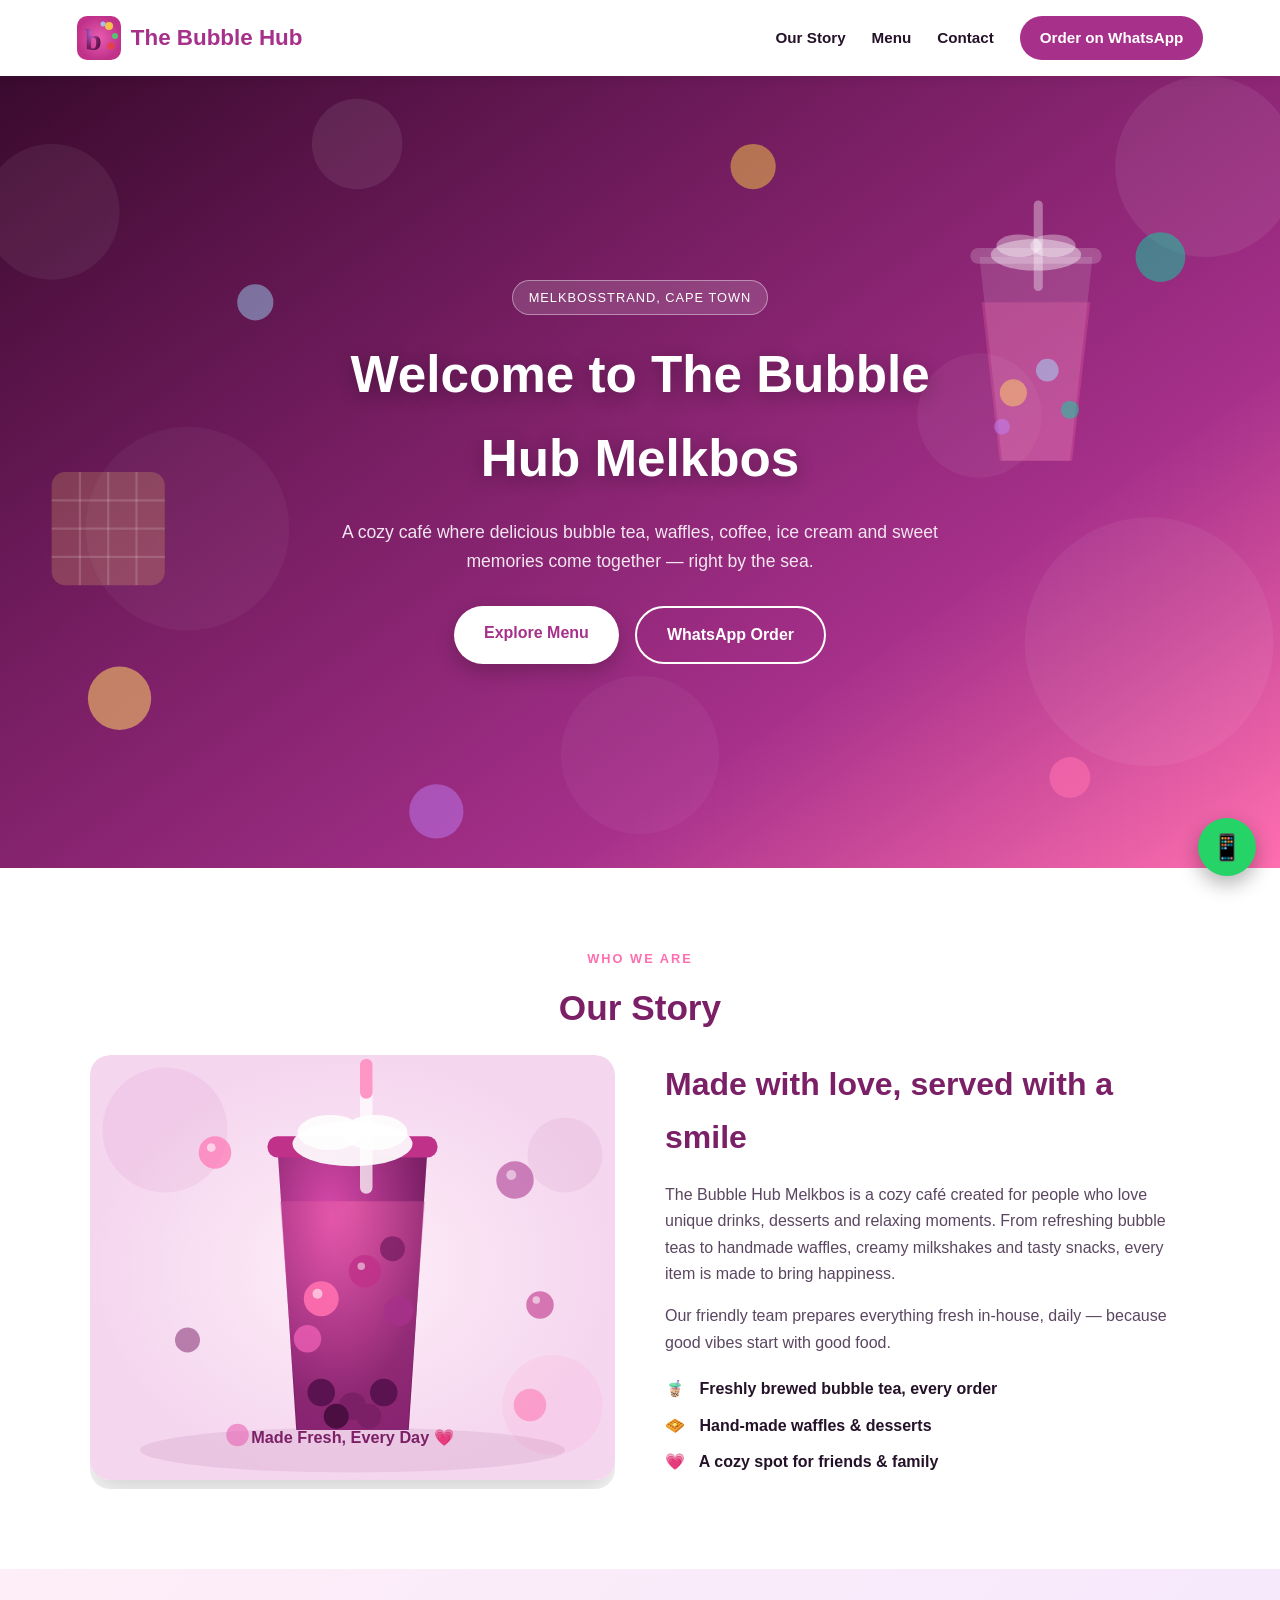
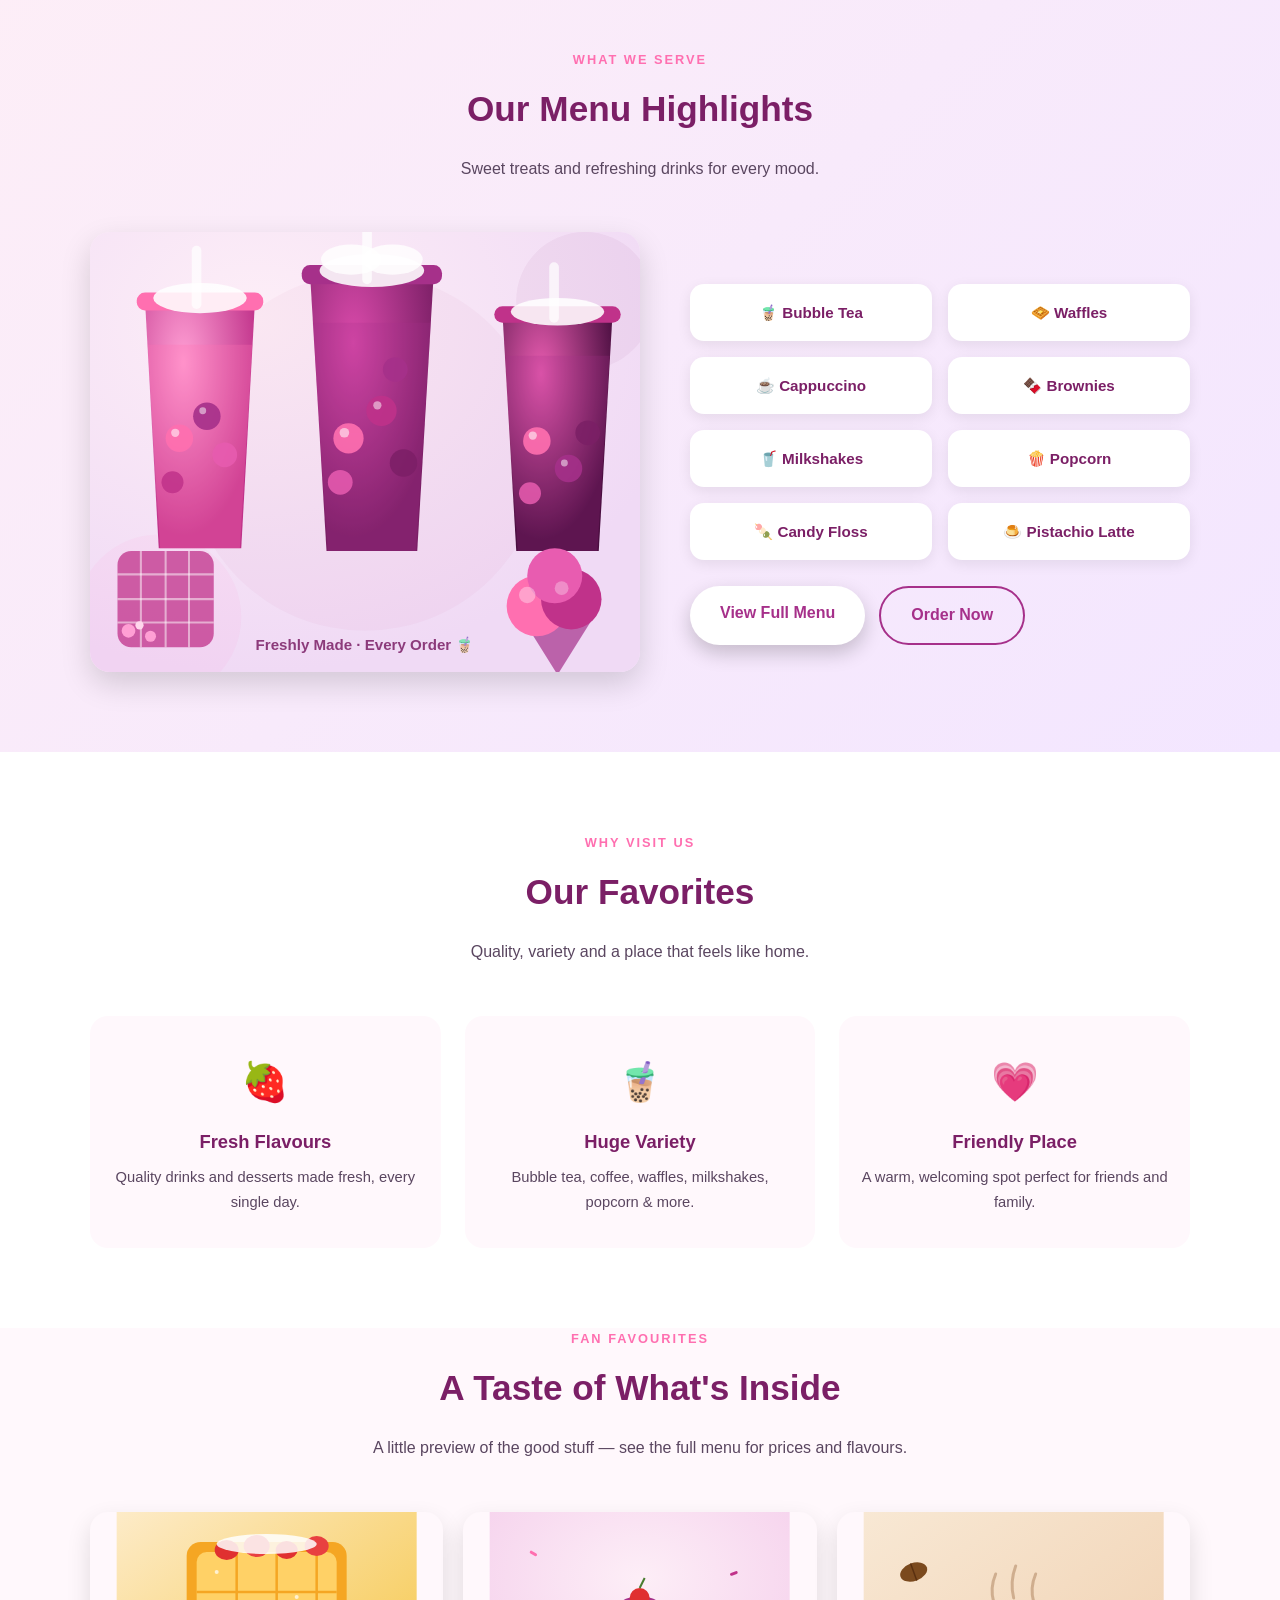
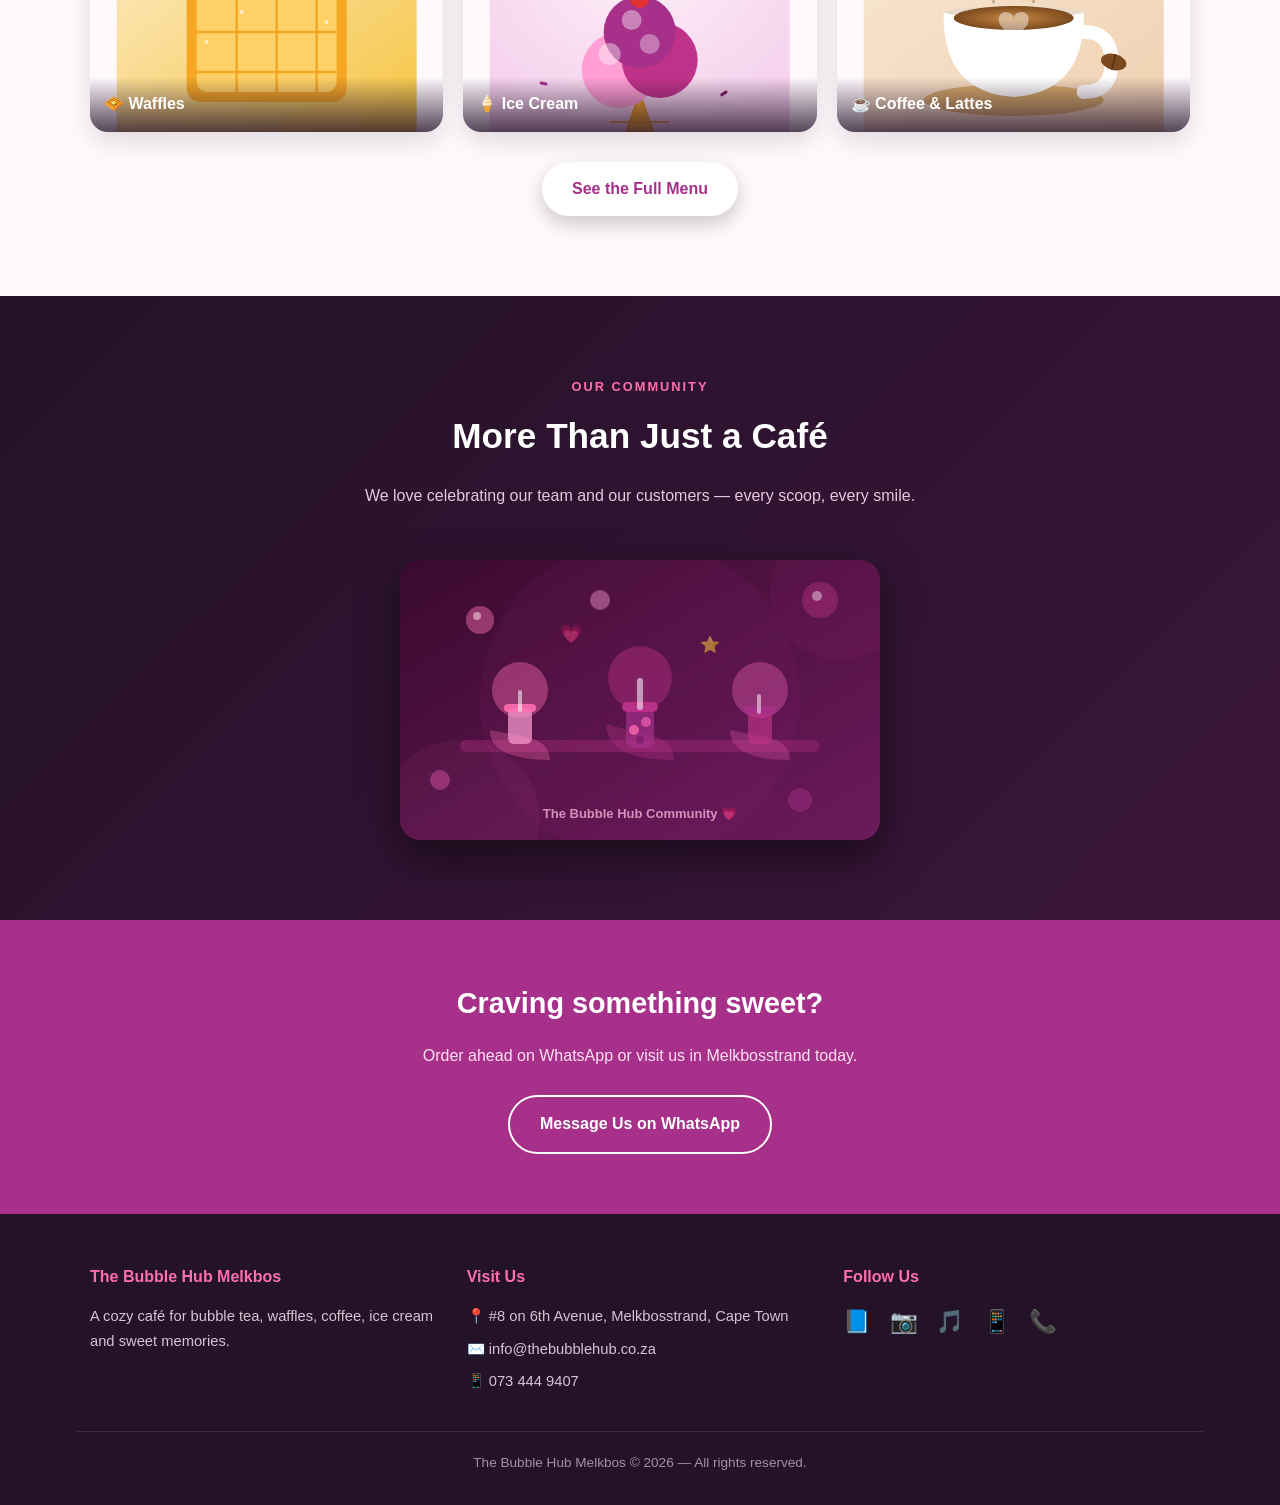
<file: index.html>
<!DOCTYPE html>
<html lang="en">
<head>
  <meta name="google-site-verification" content="bTtm_Ok3la7czwPzPuaUQPMYCLlcwti-5Jk5C02eIq8" />
<meta charset="UTF-8">
<meta name="viewport" content="width=device-width, initial-scale=1.0">
<title>The Bubble Hub Melkbos</title>
<style>
  :root{
    --primary:#a6308a;
    --primary-dark:#7b1f66;
    --accent:#ff6fb0;
    --bg:#fff8fc;
    --dark:#241229;
  }
  *{box-sizing:border-box;margin:0;padding:0;}
  html{scroll-behavior:smooth;}
  body{
    font-family:'Poppins','Segoe UI',Tahoma,Geneva,Verdana,sans-serif;
    background:var(--bg);
    color:var(--dark);
    line-height:1.65;
  }
  a{color:inherit;}

  header{
    display:flex;
    justify-content:space-between;
    align-items:center;
    padding:16px 6%;
    background:#fff;
    box-shadow:0 2px 10px rgba(0,0,0,0.08);
    position:sticky;
    top:0;
    z-index:200;
  }
  .logo{
    display:flex;
    align-items:center;
    gap:10px;
    font-size:1.4rem;
    font-weight:800;
    color:var(--primary);
    text-decoration:none;
  }
  .logo-badge{
    width:44px;height:44px;
    display:flex;align-items:center;justify-content:center;
  }
  nav{display:flex;align-items:center;}
  nav a{
    margin-left:26px;
    text-decoration:none;
    color:var(--dark);
    font-weight:600;
    font-size:.95rem;
    transition:color .2s;
  }
  nav a:hover{color:var(--accent);}
  .nav-cta{
    background:var(--primary);
    color:#fff !important;
    padding:9px 20px;
    border-radius:30px;
  }
  .nav-cta:hover{background:var(--accent) !important;}
  .burger{
    display:none;
    flex-direction:column;
    gap:5px;
    cursor:pointer;
    background:none;
    border:none;
    padding:6px;
  }
  .burger span{
    width:26px;height:3px;
    background:var(--primary);
    border-radius:3px;
    transition:transform .3s, opacity .3s;
  }
  .burger.open span:nth-child(1){transform:translateY(8px) rotate(45deg);}
  .burger.open span:nth-child(2){opacity:0;}
  .burger.open span:nth-child(3){transform:translateY(-8px) rotate(-45deg);}

  @media(max-width:860px){
    .burger{display:flex;}
    nav{
      position:fixed;
      top:70px;left:0;right:0;
      background:#fff;
      flex-direction:column;
      align-items:flex-start;
      padding:20px 6% 30px;
      box-shadow:0 12px 20px rgba(0,0,0,0.1);
      transform:translateY(-130%);
      opacity:0;
      transition:transform .35s ease, opacity .35s ease;
      z-index:199;
    }
    nav.open{transform:translateY(0);opacity:1;}
    nav a{margin:10px 0;width:100%;}
    .nav-cta{display:inline-block;margin-top:10px !important;}
  }

  /* HERO */
  .hero{
    position:relative;
    min-height:88vh;
    display:flex;
    align-items:center;
    justify-content:center;
    text-align:center;
    color:#fff;
    overflow:hidden;
    background:linear-gradient(145deg,#3a0a2e 0%,#7b1f66 40%,#a6308a 70%,#ff6fb0 100%);
  }
  .hero-bubbles{
    position:absolute;inset:0;pointer-events:none;overflow:hidden;
  }
  .hero-content{
    max-width:680px;
    padding:0 20px;
    position:relative;z-index:2;
    animation:fadeUp 1s ease;
  }
  .hero-content span.tag{
    display:inline-block;
    background:rgba(255,255,255,0.15);
    border:1px solid rgba(255,255,255,0.4);
    padding:6px 16px;
    border-radius:30px;
    font-size:.8rem;
    letter-spacing:1px;
    text-transform:uppercase;
    margin-bottom:18px;
  }
  .hero-content h1{
    font-size:clamp(2rem,5vw,3.2rem);
    font-weight:800;
    margin-bottom:16px;
    text-shadow:0 4px 18px rgba(0,0,0,0.3);
  }
  .hero-content p{
    font-size:1.1rem;
    color:#f3e6f0;
    margin-bottom:30px;
  }
  .hero-btns{display:flex;gap:16px;justify-content:center;flex-wrap:wrap;}
  .btn{
    display:inline-block;
    padding:14px 30px;
    border-radius:30px;
    text-decoration:none;
    font-weight:700;
    transition:transform .2s, box-shadow .2s, background .2s;
  }
  .btn-primary{
    background:#fff;
    color:var(--primary);
    box-shadow:0 8px 20px rgba(0,0,0,0.2);
  }
  .btn-primary:hover{background:#ffe0f5;transform:translateY(-3px);}
  .btn-outline{
    border:2px solid #fff;
    color:#fff;
    background:transparent;
  }
  .btn-outline:hover{background:#fff;color:var(--primary);transform:translateY(-3px);}

  @keyframes fadeUp{
    from{opacity:0;transform:translateY(30px);}
    to{opacity:1;transform:translateY(0);}
  }

  section{padding:80px 6%;}
  .section-tag{
    text-align:center;
    color:var(--accent);
    font-weight:700;
    letter-spacing:2px;
    text-transform:uppercase;
    font-size:.8rem;
    margin-bottom:10px;
  }
  .section-title{
    text-align:center;
    font-size:2.2rem;
    color:var(--primary-dark);
    margin-bottom:18px;
    font-weight:800;
  }
  .section-sub{
    text-align:center;
    max-width:640px;
    margin:0 auto 50px;
    color:#5a4660;
  }

  /* STORY */
  .story{background:#fff;}
  .story-grid{
    display:grid;
    grid-template-columns:1fr 1fr;
    gap:50px;
    align-items:center;
    max-width:1100px;
    margin:0 auto;
  }
  .story-illustration{
    width:100%;
    border-radius:20px;
    overflow:hidden;
  }
  .story-text h2{
    font-size:2rem;
    color:var(--primary-dark);
    margin-bottom:18px;
    font-weight:800;
  }
  .story-text p{color:#5a4660;margin-bottom:16px;}
  .story-points{list-style:none;margin-top:20px;}
  .story-points li{margin-bottom:10px;font-weight:600;}
  .story-points li span{margin-right:10px;}

  @media(max-width:780px){.story-grid{grid-template-columns:1fr;}}

  /* MENU SHOWCASE / HIGHLIGHTS */
  .menu-showcase{background:linear-gradient(135deg,#fdeef7,#f3e6ff);}
  .menu-flex{
    display:grid;
    grid-template-columns:1.1fr 1fr;
    gap:50px;
    align-items:center;
    max-width:1100px;
    margin:0 auto;
  }
  .menu-list{
    display:grid;
    grid-template-columns:1fr 1fr;
    gap:16px;
    margin-top:24px;
  }
  .menu-item{
    background:#fff;
    padding:16px;
    border-radius:14px;
    box-shadow:0 4px 14px rgba(0,0,0,0.08);
    text-align:center;
    font-weight:700;
    color:var(--primary-dark);
    font-size:.95rem;
  }
  @media(max-width:780px){.menu-flex{grid-template-columns:1fr;}}

  /* FEATURES */
  .features-section{background:#fff;}
  .features{
    display:grid;
    grid-template-columns:repeat(auto-fit,minmax(220px,1fr));
    gap:24px;
    text-align:center;
    max-width:1100px;
    margin:0 auto;
  }
  .feature-card{
    background:var(--bg);
    padding:34px 22px;
    border-radius:18px;
    transition:transform .25s, box-shadow .25s;
  }
  .feature-card:hover{
    transform:translateY(-6px);
    box-shadow:0 14px 30px rgba(166,48,138,0.15);
  }
  .feature-icon{font-size:2.4rem;margin-bottom:14px;}
  .feature-card h3{color:var(--primary-dark);margin-bottom:8px;font-size:1.15rem;}
  .feature-card p{color:#5a4660;font-size:.92rem;}

  /* HIGHLIGHT CARDS */
  .highlights-grid{
    display:grid;
    grid-template-columns:repeat(auto-fit,minmax(240px,1fr));
    gap:20px;
    max-width:1100px;
    margin:0 auto;
  }
  .highlight-card{
    border-radius:18px;
    overflow:hidden;
    box-shadow:0 10px 24px rgba(0,0,0,0.12);
    position:relative;
    background:var(--bg);
    cursor:pointer;
    transition:transform .25s;
  }
  .highlight-card:hover{transform:translateY(-4px);}
  .highlight-card-visual{
    width:100%;height:220px;
    display:block;
  }
  .highlight-card-label{
    position:absolute;bottom:0;left:0;right:0;
    background:linear-gradient(0deg,rgba(36,18,41,0.78),transparent);
    color:#fff;padding:14px;font-weight:700;
    text-decoration:none;display:block;
  }

  /* COMMUNITY */
  .community{
    background:linear-gradient(135deg,#241229,#3a1538);
    color:#fff;
    text-align:center;
  }
  .community .section-title{color:#fff;}
  .community .section-sub{color:#e6c9dc;}
  .community-illustration{
    max-width:480px;
    margin:0 auto;
    border-radius:20px;
    overflow:hidden;
    box-shadow:0 16px 40px rgba(0,0,0,0.5);
  }

  .cta-strip{
    background:var(--primary);
    color:#fff;
    text-align:center;
    padding:60px 6%;
  }
  .cta-strip h2{font-size:1.8rem;margin-bottom:16px;}
  .cta-strip p{margin-bottom:26px;color:#ffe1f1;}

  footer{background:var(--dark);color:#fff;padding:50px 6% 30px;}
  .footer-grid{
    display:grid;
    grid-template-columns:repeat(auto-fit,minmax(200px,1fr));
    gap:30px;
    max-width:1100px;
    margin:0 auto 30px;
  }
  .footer-grid h4{color:var(--accent);margin-bottom:14px;font-size:1rem;}
  .footer-grid p, .footer-grid a{
    color:#d8c3d3;
    text-decoration:none;
    font-size:.92rem;
    display:block;
    margin-bottom:8px;
  }
  .footer-icons a{
    display:inline-block;
    margin-right:14px;
    font-size:1.4rem;
    text-decoration:none;
  }
  .footer-bottom{
    text-align:center;
    border-top:1px solid rgba(255,255,255,0.1);
    padding-top:20px;
    font-size:.85rem;
    color:#a78fa1;
  }

  .float-wa{
    position:fixed;
    bottom:24px;
    right:24px;
    background:#25D366;
    width:58px;
    height:58px;
    border-radius:50%;
    display:flex;
    align-items:center;
    justify-content:center;
    font-size:1.6rem;
    color:#fff;
    text-decoration:none;
    box-shadow:0 8px 20px rgba(0,0,0,0.3);
    z-index:300;
    animation:pulse 2.2s infinite;
  }
  @keyframes pulse{
    0%{box-shadow:0 0 0 0 rgba(37,211,102,0.5);}
    70%{box-shadow:0 0 0 14px rgba(37,211,102,0);}
    100%{box-shadow:0 0 0 0 rgba(37,211,102,0);}
  }
</style>
</head>
<body>

<header>
  <a class="logo" href="index.html">
    <div class="logo-badge">
      <svg width="44" height="44" viewBox="0 0 44 44" xmlns="http://www.w3.org/2000/svg">
        <defs>
          <radialGradient id="bgG" cx="50%" cy="50%" r="50%">
            <stop offset="0%" stop-color="#e85cb0"/>
            <stop offset="100%" stop-color="#c0328a"/>
          </radialGradient>
          <radialGradient id="bG" cx="35%" cy="30%" r="70%">
            <stop offset="0%" stop-color="#b060d0"/>
            <stop offset="60%" stop-color="#7b1f66"/>
            <stop offset="100%" stop-color="#4a1040"/>
          </radialGradient>
        </defs>
        <rect width="44" height="44" rx="10" fill="url(#bgG)"/>
        <text x="8" y="34" font-family="Georgia,serif" font-size="30" font-weight="900" fill="url(#bG)">b</text>
        <circle cx="32" cy="10" r="4" fill="#f7c948" opacity=".95"/>
        <circle cx="38" cy="20" r="3" fill="#4ecb71" opacity=".95"/>
        <circle cx="34" cy="30" r="3.5" fill="#e84040" opacity=".9"/>
        <circle cx="26" cy="8"  r="2.5" fill="#a0d0f0" opacity=".9"/>
      </svg>
    </div>
    The Bubble Hub
  </a>
  <button class="burger" id="burgerBtn" aria-label="Toggle menu">
    <span></span><span></span><span></span>
  </button>
  <nav id="navLinks">
    <a href="#story">Our Story</a>
    <a href="menu.html">Menu</a>
    <a href="#contact">Contact</a>
    <a class="nav-cta" href="https://wa.me/27734449407">Order on WhatsApp</a>
  </nav>
</header>

<!-- HERO -->
<section class="hero">
  <div class="hero-bubbles">
    <svg width="100%" height="100%" viewBox="0 0 1200 700" preserveAspectRatio="xMidYMid slice" xmlns="http://www.w3.org/2000/svg">
      <circle cx="80"  cy="120" r="60"  fill="rgba(255,255,255,0.06)"/>
      <circle cx="200" cy="400" r="90"  fill="rgba(255,255,255,0.04)"/>
      <circle cx="1100" cy="80"  r="80"  fill="rgba(255,255,255,0.07)"/>
      <circle cx="1050" cy="500" r="110" fill="rgba(255,255,255,0.05)"/>
      <circle cx="600" cy="600" r="70"  fill="rgba(255,255,255,0.04)"/>
      <circle cx="350" cy="60"  r="40"  fill="rgba(255,255,255,0.08)"/>
      <circle cx="900" cy="300" r="55"  fill="rgba(255,255,255,0.05)"/>
      <circle cx="140" cy="550" r="28" fill="#ffd166" opacity="0.55"/>
      <circle cx="1060" cy="160" r="22" fill="#06d6a0" opacity="0.5"/>
      <circle cx="980" cy="620" r="18" fill="#ff6fb0" opacity="0.6"/>
      <circle cx="260" cy="200" r="16" fill="#a0e0ff" opacity="0.45"/>
      <circle cx="700" cy="80"  r="20" fill="#f7c948" opacity="0.5"/>
      <circle cx="420" cy="650" r="24" fill="#c084fc" opacity="0.45"/>
      <g transform="translate(870,140)">
        <path d="M30 20 L50 200 L110 200 L130 20 Z" fill="rgba(255,255,255,0.12)" rx="8"/>
        <rect x="22" y="12" width="116" height="14" rx="7" fill="rgba(255,255,255,0.2)"/>
        <rect x="78" y="-30" width="8" height="80" rx="4" fill="rgba(255,255,255,0.35)"/>
        <path d="M32 60 L48 200 L112 200 L128 60 Z" fill="rgba(255,111,176,0.25)"/>
        <circle cx="60"  cy="140" r="12" fill="rgba(255,209,102,0.5)"/>
        <circle cx="90"  cy="120" r="10" fill="rgba(160,224,255,0.5)"/>
        <circle cx="110" cy="155" r="8"  fill="rgba(6,214,160,0.5)"/>
        <circle cx="50"  cy="170" r="7"  fill="rgba(192,132,252,0.5)"/>
        <ellipse cx="80" cy="18" rx="40" ry="14" fill="rgba(255,255,255,0.4)"/>
        <ellipse cx="65" cy="10" rx="20" ry="10" fill="rgba(255,255,255,0.35)"/>
        <ellipse cx="95" cy="10" rx="20" ry="10" fill="rgba(255,255,255,0.35)"/>
      </g>
      <g transform="translate(80,350)">
        <rect x="0" y="0" width="100" height="100" rx="12" fill="rgba(255,209,102,0.2)"/>
        <line x1="0" y1="25" x2="100" y2="25" stroke="rgba(255,255,255,0.15)" stroke-width="2"/>
        <line x1="0" y1="50" x2="100" y2="50" stroke="rgba(255,255,255,0.15)" stroke-width="2"/>
        <line x1="0" y1="75" x2="100" y2="75" stroke="rgba(255,255,255,0.15)" stroke-width="2"/>
        <line x1="25" y1="0" x2="25" y2="100" stroke="rgba(255,255,255,0.15)" stroke-width="2"/>
        <line x1="50" y1="0" x2="50" y2="100" stroke="rgba(255,255,255,0.15)" stroke-width="2"/>
        <line x1="75" y1="0" x2="75" y2="100" stroke="rgba(255,255,255,0.15)" stroke-width="2"/>
      </g>
    </svg>
  </div>
  <div class="hero-content">
    <span class="tag">Melkbosstrand, Cape Town</span>
    <h1>Welcome to The Bubble Hub Melkbos</h1>
    <p>A cozy café where delicious bubble tea, waffles, coffee, ice cream and sweet memories come together — right by the sea.</p>
    <div class="hero-btns">
      <a class="btn btn-primary" href="menu.html">Explore Menu</a>
      <a class="btn btn-outline" href="https://wa.me/27734449407">WhatsApp Order</a>
    </div>
  </div>
</section>

<!-- STORY SECTION -->
<section class="story" id="story">
  <p class="section-tag">Who we are</p>
  <h2 class="section-title">Our Story</h2>
  <div class="story-grid">
    <!-- UPDATED: Story SVG - brand pink/purple colors -->
    <div class="story-illustration">
      <svg viewBox="0 0 420 340" xmlns="http://www.w3.org/2000/svg" style="width:100%;border-radius:20px;box-shadow:0 12px 30px rgba(0,0,0,0.18);">
        <defs>
          <radialGradient id="storyBg" cx="50%" cy="50%" r="50%">
            <stop offset="0%" stop-color="#fdeef7"/>
            <stop offset="100%" stop-color="#f5d6ef"/>
          </radialGradient>
          <radialGradient id="cupGrad" cx="35%" cy="25%" r="65%">
            <stop offset="0%" stop-color="#d94aaa"/>
            <stop offset="100%" stop-color="#7b1f66"/>
          </radialGradient>
          <radialGradient id="liquidGrad" cx="50%" cy="0%" r="100%">
            <stop offset="0%" stop-color="#ff6fb0" stop-opacity="0.45"/>
            <stop offset="100%" stop-color="#a6308a" stop-opacity="0.3"/>
          </radialGradient>
        </defs>
        <rect width="420" height="340" fill="url(#storyBg)"/>
        <!-- Table surface -->
        <ellipse cx="210" cy="316" rx="170" ry="18" fill="#e0b8d8" opacity="0.55"/>
        <!-- Decorative circles background -->
        <circle cx="60"  cy="60"  r="50" fill="#a6308a" opacity="0.07"/>
        <circle cx="370" cy="280" r="40" fill="#ff6fb0" opacity="0.09"/>
        <circle cx="380" cy="80"  r="30" fill="#7b1f66" opacity="0.06"/>
        <!-- Main bubble tea cup -->
        <g transform="translate(130,55)">
          <!-- Cup body -->
          <path d="M20 20 L35 245 L125 245 L140 20 Z" fill="url(#cupGrad)" rx="6"/>
          <!-- Cup rim -->
          <rect x="12" y="10" width="136" height="17" rx="8" fill="#c0328a"/>
          <!-- Liquid fill -->
          <path d="M22 62 L36 245 L124 245 L138 62 Z" fill="url(#liquidGrad)"/>
          <!-- Tapioca pearls at bottom -->
          <circle cx="55"  cy="215" r="11" fill="#5a1250"/>
          <circle cx="80"  cy="226" r="11" fill="#7b1f66"/>
          <circle cx="105" cy="215" r="11" fill="#5a1250"/>
          <circle cx="67"  cy="234" r="10" fill="#4a0e40"/>
          <circle cx="93"  cy="234" r="10" fill="#7b1f66"/>
          <!-- Popping bubbles – brand pinks & purples -->
          <circle cx="55"  cy="140" r="14" fill="#ff6fb0" opacity="0.9"/>
          <circle cx="90"  cy="118" r="13" fill="#c0328a" opacity="0.85"/>
          <circle cx="117" cy="150" r="12" fill="#a6308a" opacity="0.85"/>
          <circle cx="44"  cy="172" r="11" fill="#e85cb0" opacity="0.85"/>
          <circle cx="112" cy="100" r="10" fill="#7b1f66" opacity="0.8"/>
          <!-- Highlight shine on bubbles -->
          <circle cx="52"  cy="136" r="4" fill="rgba(255,255,255,0.55)"/>
          <circle cx="87"  cy="114" r="3" fill="rgba(255,255,255,0.5)"/>
          <!-- Straw -->
          <rect x="86" y="-52" width="10" height="108" rx="5" fill="rgba(255,255,255,0.72)"/>
          <rect x="86" y="-52" width="10" height="32"  rx="5" fill="#ff6fb0" opacity="0.7"/>
          <!-- Whipped cream -->
          <ellipse cx="80" cy="16" rx="48" ry="18" fill="rgba(255,255,255,0.92)"/>
          <ellipse cx="62" cy="7"  rx="26" ry="14" fill="rgba(255,255,255,0.88)"/>
          <ellipse cx="98" cy="7"  rx="26" ry="14" fill="rgba(255,255,255,0.88)"/>
        </g>
        <!-- Floating brand-color bubbles around cup -->
        <circle cx="100" cy="78"  r="13" fill="#ff6fb0" opacity="0.65"/>
        <circle cx="340" cy="100" r="15" fill="#a6308a" opacity="0.55"/>
        <circle cx="360" cy="200" r="11" fill="#c0328a" opacity="0.6"/>
        <circle cx="78"  cy="228" r="10" fill="#7b1f66" opacity="0.5"/>
        <circle cx="352" cy="280" r="13" fill="#ff6fb0" opacity="0.5"/>
        <circle cx="118" cy="304" r="9"  fill="#e85cb0" opacity="0.55"/>
        <!-- Shine dots on floating bubbles -->
        <circle cx="97"  cy="74"  r="3.5" fill="rgba(255,255,255,0.6)"/>
        <circle cx="337" cy="96"  r="4"   fill="rgba(255,255,255,0.5)"/>
        <circle cx="357" cy="196" r="3"   fill="rgba(255,255,255,0.55)"/>
        <!-- Brand text -->
        <text x="210" y="310" font-family="Poppins,sans-serif" font-size="13" font-weight="700" fill="#7b1f66" text-anchor="middle">Made Fresh, Every Day 💗</text>
      </svg>
    </div>
    <div class="story-text">
      <h2>Made with love, served with a smile</h2>
      <p>The Bubble Hub Melkbos is a cozy café created for people who love unique drinks, desserts and relaxing moments. From refreshing bubble teas to handmade waffles, creamy milkshakes and tasty snacks, every item is made to bring happiness.</p>
      <p>Our friendly team prepares everything fresh in-house, daily — because good vibes start with good food.</p>
      <ul class="story-points">
        <li><span>🧋</span> Freshly brewed bubble tea, every order</li>
        <li><span>🧇</span> Hand-made waffles & desserts</li>
        <li><span>💗</span> A cozy spot for friends & family</li>
      </ul>
    </div>
  </div>
</section>

<!-- MENU HIGHLIGHTS SECTION -->
<section class="menu-showcase" id="menu">
  <p class="section-tag">What we serve</p>
  <h2 class="section-title">Our Menu Highlights</h2>
  <p class="section-sub">Sweet treats and refreshing drinks for every mood.</p>
  <div class="menu-flex">
    <!-- UPDATED: Menu SVG - brand pink/purple/magenta cups -->
    <svg viewBox="0 0 400 320" xmlns="http://www.w3.org/2000/svg" style="width:100%;border-radius:20px;box-shadow:0 12px 30px rgba(0,0,0,0.15);">
      <defs>
        <radialGradient id="menuBg" cx="30%" cy="20%" r="80%">
          <stop offset="0%" stop-color="#fdeef7"/>
          <stop offset="100%" stop-color="#f0daf5"/>
        </radialGradient>
        <radialGradient id="cup1G" cx="35%" cy="25%" r="70%">
          <stop offset="0%" stop-color="#ff9fd4"/>
          <stop offset="100%" stop-color="#c0328a"/>
        </radialGradient>
        <radialGradient id="cup2G" cx="35%" cy="25%" r="70%">
          <stop offset="0%" stop-color="#d94aaa"/>
          <stop offset="100%" stop-color="#7b1f66"/>
        </radialGradient>
        <radialGradient id="cup3G" cx="35%" cy="25%" r="70%">
          <stop offset="0%" stop-color="#e85cb0"/>
          <stop offset="100%" stop-color="#4a0e40"/>
        </radialGradient>
      </defs>
      <rect width="400" height="320" fill="url(#menuBg)"/>
      <!-- Soft background circles -->
      <circle cx="200" cy="160" r="130" fill="#a6308a" opacity="0.04"/>
      <circle cx="50"  cy="280" r="60"  fill="#ff6fb0" opacity="0.06"/>
      <circle cx="360" cy="50"  r="50"  fill="#7b1f66" opacity="0.05"/>

      <!-- Cup 1 – hot pink -->
      <g transform="translate(30,40)">
        <path d="M10 10 L20 190 L80 190 L90 10 Z" fill="url(#cup1G)"/>
        <rect x="4" y="4" width="92" height="13" rx="6" fill="#ff6fb0"/>
        <path d="M12 42 L21 190 L79 190 L88 42 Z" fill="rgba(255,111,176,0.28)"/>
        <!-- Bubbles – brand pinks -->
        <circle cx="35" cy="110" r="10" fill="#ff6fb0" opacity="0.9"/>
        <circle cx="55" cy="94"  r="10" fill="#a6308a" opacity="0.9"/>
        <circle cx="68" cy="122" r="9"  fill="#e85cb0" opacity="0.88"/>
        <circle cx="30" cy="142" r="8"  fill="#c0328a" opacity="0.85"/>
        <!-- Shine -->
        <circle cx="32" cy="106" r="3" fill="rgba(255,255,255,0.55)"/>
        <circle cx="52" cy="90"  r="2.5" fill="rgba(255,255,255,0.5)"/>
        <rect x="44" y="-30" width="7" height="46" rx="3.5" fill="rgba(255,255,255,0.72)"/>
        <ellipse cx="50" cy="8" rx="34" ry="11" fill="rgba(255,255,255,0.88)"/>
      </g>

      <!-- Cup 2 – deep purple (taller, centre) -->
      <g transform="translate(150,20)">
        <path d="M10 10 L22 212 L88 212 L100 10 Z" fill="url(#cup2G)"/>
        <rect x="4" y="4" width="102" height="14" rx="6" fill="#a6308a"/>
        <path d="M12 46 L23 212 L87 212 L98 46 Z" fill="rgba(166,48,138,0.22)"/>
        <!-- Bubbles – deeper brand tones -->
        <circle cx="38" cy="130" r="11" fill="#ff6fb0" opacity="0.9"/>
        <circle cx="62" cy="110" r="11" fill="#c0328a" opacity="0.88"/>
        <circle cx="78" cy="148" r="10" fill="#7b1f66" opacity="0.85"/>
        <circle cx="32" cy="162" r="9"  fill="#e85cb0" opacity="0.85"/>
        <circle cx="72" cy="80"  r="9"  fill="#a6308a" opacity="0.88"/>
        <!-- Shine -->
        <circle cx="35" cy="126" r="3.5" fill="rgba(255,255,255,0.55)"/>
        <circle cx="59" cy="106" r="3"   fill="rgba(255,255,255,0.5)"/>
        <rect x="48" y="-40" width="7" height="58" rx="3.5" fill="rgba(255,255,255,0.75)"/>
        <ellipse cx="55" cy="8"  rx="38" ry="12" fill="rgba(255,255,255,0.88)"/>
        <ellipse cx="40" cy="0"  rx="22" ry="11" fill="rgba(255,255,255,0.82)"/>
        <ellipse cx="70" cy="0"  rx="22" ry="11" fill="rgba(255,255,255,0.82)"/>
      </g>

      <!-- Cup 3 – magenta/berry -->
      <g transform="translate(290,50)">
        <path d="M10 10 L20 182 L80 182 L90 10 Z" fill="url(#cup3G)"/>
        <rect x="4" y="4" width="92" height="12" rx="6" fill="#c0328a"/>
        <path d="M12 40 L21 182 L79 182 L88 40 Z" fill="rgba(166,48,138,0.22)"/>
        <!-- Bubbles -->
        <circle cx="35" cy="102" r="10" fill="#ff6fb0" opacity="0.9"/>
        <circle cx="58" cy="122" r="10" fill="#a6308a" opacity="0.88"/>
        <circle cx="72" cy="96"  r="9"  fill="#7b1f66" opacity="0.85"/>
        <circle cx="30" cy="140" r="8"  fill="#e85cb0" opacity="0.85"/>
        <!-- Shine -->
        <circle cx="32" cy="98"  r="3" fill="rgba(255,255,255,0.55)"/>
        <circle cx="55" cy="118" r="2.5" fill="rgba(255,255,255,0.5)"/>
        <rect x="44" y="-28" width="7" height="44" rx="3.5" fill="rgba(255,255,255,0.72)"/>
        <ellipse cx="50" cy="8" rx="34" ry="10" fill="rgba(255,255,255,0.88)"/>
      </g>

      <!-- Waffle bottom left -->
      <g transform="translate(20,232)">
        <rect x="0" y="0" width="70" height="70" rx="10" fill="#c0328a" opacity="0.75"/>
        <line x1="0" y1="17" x2="70" y2="17" stroke="#fff" stroke-width="1.5" opacity="0.5"/>
        <line x1="0" y1="35" x2="70" y2="35" stroke="#fff" stroke-width="1.5" opacity="0.5"/>
        <line x1="0" y1="52" x2="70" y2="52" stroke="#fff" stroke-width="1.5" opacity="0.5"/>
        <line x1="17" y1="0" x2="17" y2="70" stroke="#fff" stroke-width="1.5" opacity="0.5"/>
        <line x1="35" y1="0" x2="35" y2="70" stroke="#fff" stroke-width="1.5" opacity="0.5"/>
        <line x1="52" y1="0" x2="52" y2="70" stroke="#fff" stroke-width="1.5" opacity="0.5"/>
        <circle cx="8"  cy="58" r="5" fill="#ff9fd4"/>
        <circle cx="24" cy="62" r="4" fill="#ff9fd4"/>
        <circle cx="16" cy="54" r="3" fill="#ffd6ec"/>
      </g>

      <!-- Ice cream bottom right -->
      <g transform="translate(300,222)">
        <path d="M40 100 L15 60 L65 60 Z" fill="#a6308a" opacity="0.7"/>
        <circle cx="25" cy="50" r="22" fill="#ff6fb0"/>
        <circle cx="50" cy="45" r="22" fill="#c0328a"/>
        <circle cx="38" cy="28" r="20" fill="#e85cb0"/>
        <!-- Shine -->
        <circle cx="18" cy="42" r="6" fill="rgba(255,255,255,0.35)"/>
        <circle cx="43" cy="37" r="5" fill="rgba(255,255,255,0.3)"/>
      </g>

      <!-- Label -->
      <text x="200" y="304" font-family="Poppins,sans-serif" font-size="11" font-weight="700" fill="#7b1f66" text-anchor="middle" opacity="0.85">Freshly Made · Every Order 🧋</text>
    </svg>
    <div>
      <div class="menu-list">
        <div class="menu-item">🧋 Bubble Tea</div>
        <div class="menu-item">🧇 Waffles</div>
        <div class="menu-item">☕ Cappuccino</div>
        <div class="menu-item">🍫 Brownies</div>
        <div class="menu-item">🥤 Milkshakes</div>
        <div class="menu-item">🍿 Popcorn</div>
        <div class="menu-item">🍡 Candy Floss</div>
        <div class="menu-item">🍮 Pistachio Latte</div>
      </div>
      <div style="margin-top:26px;display:flex;gap:14px;flex-wrap:wrap;">
        <a class="btn btn-primary" href="menu.html">View Full Menu</a>
        <a class="btn btn-outline" style="border-color:var(--primary);color:var(--primary);" href="https://wa.me/27734449407">Order Now</a>
      </div>
    </div>
  </div>
</section>

<!-- FEATURES -->
<section class="features-section">
  <p class="section-tag">Why visit us</p>
  <h2 class="section-title">Our Favorites</h2>
  <p class="section-sub">Quality, variety and a place that feels like home.</p>
  <div class="features">
    <div class="feature-card">
      <div class="feature-icon">🍓</div>
      <h3>Fresh Flavours</h3>
      <p>Quality drinks and desserts made fresh, every single day.</p>
    </div>
    <div class="feature-card">
      <div class="feature-icon">🧋</div>
      <h3>Huge Variety</h3>
      <p>Bubble tea, coffee, waffles, milkshakes, popcorn & more.</p>
    </div>
    <div class="feature-card">
      <div class="feature-icon">💗</div>
      <h3>Friendly Place</h3>
      <p>A warm, welcoming spot perfect for friends and family.</p>
    </div>
  </div>
</section>

<!-- TASTE HIGHLIGHTS -->
<section style="padding-top:0;">
  <p class="section-tag">Fan favourites</p>
  <h2 class="section-title">A Taste of What's Inside</h2>
  <p class="section-sub">A little preview of the good stuff — see the full menu for prices and flavours.</p>
  <div class="highlights-grid">
    <!-- Waffle card -->
    <a href="menu.html" class="highlight-card" style="text-decoration:none;">
      <svg class="highlight-card-visual" viewBox="0 0 300 220" xmlns="http://www.w3.org/2000/svg">
        <defs>
          <linearGradient id="waffleGrad" x1="0%" y1="0%" x2="100%" y2="100%">
            <stop offset="0%" stop-color="#fdebc8"/>
            <stop offset="100%" stop-color="#f5c542"/>
          </linearGradient>
        </defs>
        <rect width="300" height="220" fill="url(#waffleGrad)"/>
        <g transform="translate(70,30)">
          <rect x="0" y="0" width="160" height="160" rx="14" fill="#f5a623"/>
          <rect x="10" y="10" width="140" height="140" rx="10" fill="#ffd166"/>
          <line x1="10" y1="50"  x2="150" y2="50"  stroke="#f5a623" stroke-width="2.5"/>
          <line x1="10" y1="90"  x2="150" y2="90"  stroke="#f5a623" stroke-width="2.5"/>
          <line x1="10" y1="130" x2="150" y2="130" stroke="#f5a623" stroke-width="2.5"/>
          <line x1="50"  y1="10" x2="50"  y2="150" stroke="#f5a623" stroke-width="2.5"/>
          <line x1="90"  y1="10" x2="90"  y2="150" stroke="#f5a623" stroke-width="2.5"/>
          <line x1="130" y1="10" x2="130" y2="150" stroke="#f5a623" stroke-width="2.5"/>
          <ellipse cx="40"  cy="8" rx="12" ry="10" fill="#e03030"/>
          <ellipse cx="70"  cy="4" rx="13" ry="11" fill="#e84040"/>
          <ellipse cx="100" cy="8" rx="11" ry="9"  fill="#e03030"/>
          <ellipse cx="130" cy="4" rx="12" ry="10" fill="#e84040"/>
          <ellipse cx="80" cy="2" rx="50" ry="10" fill="rgba(255,255,255,0.85)"/>
          <circle cx="30"  cy="30"  r="2" fill="rgba(255,255,255,0.7)"/>
          <circle cx="110" cy="55"  r="2" fill="rgba(255,255,255,0.7)"/>
          <circle cx="55"  cy="70"  r="2" fill="rgba(255,255,255,0.7)"/>
          <circle cx="140" cy="80"  r="2" fill="rgba(255,255,255,0.7)"/>
          <circle cx="20"  cy="100" r="2" fill="rgba(255,255,255,0.7)"/>
        </g>
      </svg>
      <span class="highlight-card-label">🧇 Waffles</span>
    </a>
    <!-- Ice cream card -->
    <a href="menu.html" class="highlight-card" style="text-decoration:none;">
      <svg class="highlight-card-visual" viewBox="0 0 300 220" xmlns="http://www.w3.org/2000/svg">
        <defs>
          <radialGradient id="iceBg" cx="50%" cy="30%" r="70%">
            <stop offset="0%" stop-color="#fdeef7"/>
            <stop offset="100%" stop-color="#f5d0ec"/>
          </radialGradient>
        </defs>
        <rect width="300" height="220" fill="url(#iceBg)"/>
        <g transform="translate(80,20)">
          <!-- Cone -->
          <path d="M70 160 L30 270 L110 270 Z" fill="#f5a623"/>
          <line x1="70" y1="160" x2="50" y2="220" stroke="#e8941a" stroke-width="1.5"/>
          <line x1="70" y1="160" x2="90" y2="220" stroke="#e8941a" stroke-width="1.5"/>
          <line x1="40" y1="190" x2="100" y2="190" stroke="#e8941a" stroke-width="1.5"/>
          <!-- Brand pink/purple scoops -->
          <circle cx="50" cy="138" r="38" fill="#ff9fd4"/>
          <circle cx="90" cy="128" r="38" fill="#c0328a"/>
          <circle cx="70" cy="100" r="36" fill="#a6308a"/>
          <!-- Highlights -->
          <circle cx="40" cy="122" r="11" fill="rgba(255,255,255,0.4)"/>
          <circle cx="80" cy="112" r="10" fill="rgba(255,255,255,0.35)"/>
          <circle cx="62" cy="88"  r="10" fill="rgba(255,255,255,0.4)"/>
          <!-- Cherry on top -->
          <circle cx="70" cy="66" r="10" fill="#e03030"/>
          <line x1="70" y1="56" x2="75" y2="46" stroke="#4a7c30" stroke-width="2"/>
        </g>
        <!-- Sprinkles in brand colors -->
        <rect x="40"  y="40"  width="8" height="3" rx="1.5" fill="#ff6fb0" transform="rotate(30 44 41)"/>
        <rect x="240" y="60"  width="8" height="3" rx="1.5" fill="#c0328a" transform="rotate(-20 244 61)"/>
        <rect x="50"  y="170" width="8" height="3" rx="1.5" fill="#a6308a" transform="rotate(10 54 171)"/>
        <rect x="230" y="180" width="8" height="3" rx="1.5" fill="#7b1f66" transform="rotate(-35 234 181)"/>
      </svg>
      <span class="highlight-card-label">🍦 Ice Cream</span>
    </a>
    <!-- Coffee card -->
    <a href="menu.html" class="highlight-card" style="text-decoration:none;">
      <svg class="highlight-card-visual" viewBox="0 0 300 220" xmlns="http://www.w3.org/2000/svg">
        <defs>
          <linearGradient id="coffeeBg" x1="0%" y1="0%" x2="100%" y2="100%">
            <stop offset="0%" stop-color="#f8e8d4"/>
            <stop offset="100%" stop-color="#f0d0b0"/>
          </linearGradient>
          <radialGradient id="coffeeIn" cx="50%" cy="50%" r="50%">
            <stop offset="0%" stop-color="#c68642"/>
            <stop offset="100%" stop-color="#7b4a1e"/>
          </radialGradient>
        </defs>
        <rect width="300" height="220" fill="url(#coffeeBg)"/>
        <ellipse cx="150" cy="188" rx="90" ry="16" fill="#d4a96a"/>
        <path d="M80 100 Q78 180 150 185 Q222 180 220 100 Z" fill="white"/>
        <path d="M80 100 Q82 104 150 106 Q218 104 220 100 Q218 96 150 94 Q82 96 80 100 Z" fill="#e8d8c8"/>
        <ellipse cx="150" cy="106" rx="60" ry="12" fill="url(#coffeeIn)"/>
        <path d="M135 108 Q135 100 142 100 Q150 100 150 108 Q150 100 158 100 Q165 100 165 108 Q165 116 150 124 Q135 116 135 108 Z" fill="rgba(255,255,255,0.45)"/>
        <path d="M220 120 Q248 120 248 150 Q248 180 220 180" stroke="white" stroke-width="14" fill="none" stroke-linecap="round"/>
        <path d="M130 90 Q126 76 132 62" stroke="rgba(150,100,60,0.4)" stroke-width="3" fill="none" stroke-linecap="round"/>
        <path d="M150 86 Q146 70 152 54" stroke="rgba(150,100,60,0.4)" stroke-width="3" fill="none" stroke-linecap="round"/>
        <path d="M170 90 Q166 76 172 62" stroke="rgba(150,100,60,0.4)" stroke-width="3" fill="none" stroke-linecap="round"/>
        <ellipse cx="50"  cy="60"  rx="14" ry="9"  fill="#7b4a1e" transform="rotate(-20 50 60)"/>
        <line x1="50" y1="51" x2="50" y2="69" stroke="#5a3010" stroke-width="1.5" transform="rotate(-20 50 60)"/>
        <ellipse cx="250" cy="150" rx="13" ry="8" fill="#7b4a1e" transform="rotate(15 250 150)"/>
        <line x1="250" y1="142" x2="250" y2="158" stroke="#5a3010" stroke-width="1.5" transform="rotate(15 250 150)"/>
      </svg>
      <span class="highlight-card-label">☕ Coffee & Lattes</span>
    </a>
  </div>
  <div style="text-align:center;margin-top:30px;">
    <a class="btn btn-primary" href="menu.html">See the Full Menu</a>
  </div>
</section>

<!-- COMMUNITY SECTION -->
<section class="community">
  <p class="section-tag">Our Community</p>
  <h2 class="section-title">More Than Just a Café</h2>
  <p class="section-sub">We love celebrating our team and our customers — every scoop, every smile.</p>
  <div class="community-illustration">
    <!-- UPDATED: Community SVG - brand pinks/purples -->
    <svg viewBox="0 0 480 280" xmlns="http://www.w3.org/2000/svg" style="width:100%;display:block;">
      <defs>
        <linearGradient id="commBg" x1="0%" y1="0%" x2="100%" y2="100%">
          <stop offset="0%" stop-color="#3a0a2e"/>
          <stop offset="100%" stop-color="#6b1a5c"/>
        </linearGradient>
      </defs>
      <rect width="480" height="280" fill="url(#commBg)"/>
      <!-- Soft glow blobs -->
      <circle cx="240" cy="140" r="160" fill="#a6308a" opacity="0.08"/>
      <circle cx="60"  cy="260" r="80"  fill="#ff6fb0" opacity="0.06"/>
      <circle cx="440" cy="30"  r="70"  fill="#c0328a" opacity="0.07"/>
      <!-- Table -->
      <rect x="60" y="180" width="360" height="12" rx="6" fill="#c0328a" opacity="0.3"/>
      <!-- Person 1 left – pink -->
      <circle cx="120" cy="130" r="28" fill="#ff6fb0" opacity="0.4"/>
      <path d="M90 170 Q90 200 150 200 Q150 180 120 176 Z" fill="#ff6fb0" opacity="0.3"/>
      <!-- Their drink – brand pink cup -->
      <rect x="108" y="148" width="24" height="36" rx="6" fill="#ff9fd4" opacity="0.7"/>
      <rect x="104" y="144" width="32" height="8" rx="4" fill="#ff6fb0" opacity="0.9"/>
      <rect x="118" y="130" width="4" height="22" rx="2" fill="rgba(255,255,255,0.55)"/>
      <!-- Person 2 centre – primary purple -->
      <circle cx="240" cy="118" r="32" fill="#c0328a" opacity="0.4"/>
      <path d="M206 164 Q206 200 274 200 Q274 178 240 173 Z" fill="#c0328a" opacity="0.3"/>
      <!-- Their drink – tall branded cup -->
      <rect x="226" y="146" width="28" height="42" rx="7" fill="#a6308a" opacity="0.7"/>
      <rect x="222" y="142" width="36" height="10" rx="5" fill="#c0328a" opacity="0.9"/>
      <rect x="237" y="118" width="6" height="32" rx="3" fill="rgba(255,255,255,0.55)"/>
      <!-- Bubbles in cup -->
      <circle cx="234" cy="170" r="5" fill="#ff6fb0" opacity="0.75"/>
      <circle cx="246" cy="162" r="5" fill="#e85cb0" opacity="0.75"/>
      <circle cx="240" cy="180" r="4" fill="#7b1f66" opacity="0.75"/>
      <!-- Person 3 right – deeper magenta -->
      <circle cx="360" cy="130" r="28" fill="#e85cb0" opacity="0.38"/>
      <path d="M330 170 Q330 200 390 200 Q390 180 360 176 Z" fill="#e85cb0" opacity="0.28"/>
      <!-- Their drink -->
      <rect x="348" y="150" width="24" height="34" rx="6" fill="#c0328a" opacity="0.65"/>
      <rect x="344" y="146" width="32" height="8" rx="4" fill="#a6308a" opacity="0.85"/>
      <rect x="357" y="134" width="4" height="20" rx="2" fill="rgba(255,255,255,0.5)"/>
      <!-- Floating brand-color bubbles -->
      <circle cx="80"  cy="60"  r="14" fill="#ff6fb0" opacity="0.45"/>
      <circle cx="420" cy="40"  r="18" fill="#c0328a" opacity="0.4"/>
      <circle cx="400" cy="240" r="12" fill="#a6308a" opacity="0.42"/>
      <circle cx="40"  cy="220" r="10" fill="#e85cb0" opacity="0.42"/>
      <circle cx="200" cy="40"  r="10" fill="#ff9fd4" opacity="0.42"/>
      <!-- Shine on bubbles -->
      <circle cx="77"  cy="56"  r="4" fill="rgba(255,255,255,0.45)"/>
      <circle cx="417" cy="36"  r="5" fill="rgba(255,255,255,0.4)"/>
      <!-- Floating emojis / text -->
      <text x="160" y="80"  font-size="18" opacity="0.55" fill="#ff9fd4">💗</text>
      <text x="300" y="90"  font-size="16" opacity="0.5"  fill="#ffd6ec">⭐</text>
      <!-- Brand text -->
      <text x="240" y="258" font-family="Poppins,sans-serif" font-size="13" font-weight="700" fill="rgba(255,200,230,0.7)" text-anchor="middle">The Bubble Hub Community 💗</text>
    </svg>
  </div>
</section>

<section class="cta-strip" id="contact">
  <h2>Craving something sweet?</h2>
  <p>Order ahead on WhatsApp or visit us in Melkbosstrand today.</p>
  <a class="btn btn-outline" href="https://wa.me/27734449407">Message Us on WhatsApp</a>
</section>

<footer>
  <div class="footer-grid">
    <div>
      <h4>The Bubble Hub Melkbos</h4>
      <p>A cozy café for bubble tea, waffles, coffee, ice cream and sweet memories.</p>
    </div>
    <div>
      <h4>Visit Us</h4>
      <p>📍 #8 on 6th Avenue, Melkbosstrand, Cape Town</p>
      <p>✉️ info@thebubblehub.co.za</p>
      <p>📱 073 444 9407</p>
    </div>
    <div>
      <h4>Follow Us</h4>
      <div class="footer-icons">
        <a href="https://www.facebook.com" title="Facebook">📘</a>
        <a href="https://www.instagram.com" title="Instagram">📷</a>
        <a href="https://www.tiktok.com" title="TikTok">🎵</a>
        <a href="https://wa.me/27734449407" title="WhatsApp">📱</a>
        <a href="tel:+27734449407" title="Call">📞</a>
      </div>
    </div>
  </div>
  <div class="footer-bottom">
    The Bubble Hub Melkbos © 2026 — All rights reserved.
  </div>
</footer>

<a class="float-wa" href="https://wa.me/27734449407" title="Chat on WhatsApp">📱</a>
  <!-- Google Site Verification -->
  <meta name="google-site-verification" content="bTtm_Ok3la7czwPzPuaUQPMYCLlcwti-5Jk5C02eIq8" />

  <!-- Google tag (gtag.js) -->
  <script async src="https://www.googletagmanager.com/gtag/js?id=G-V1BTG1RYEZ"></script>
  <script>
    window.dataLayer = window.dataLayer || [];
    function gtag(){dataLayer.push(arguments);}
    gtag('js', new Date());
    gtag('config', 'G-V1BTG1RYEZ');
  </script>
<script>
  const burger = document.getElementById('burgerBtn');
  const navLinks = document.getElementById('navLinks');
  burger.addEventListener('click', () => {
    burger.classList.toggle('open');
    navLinks.classList.toggle('open');
  });
  navLinks.querySelectorAll('a').forEach(a => a.addEventListener('click', () => {
    burger.classList.remove('open');
    navLinks.classList.remove('open');
  }));
</script>
</body>
</html>
</file>
